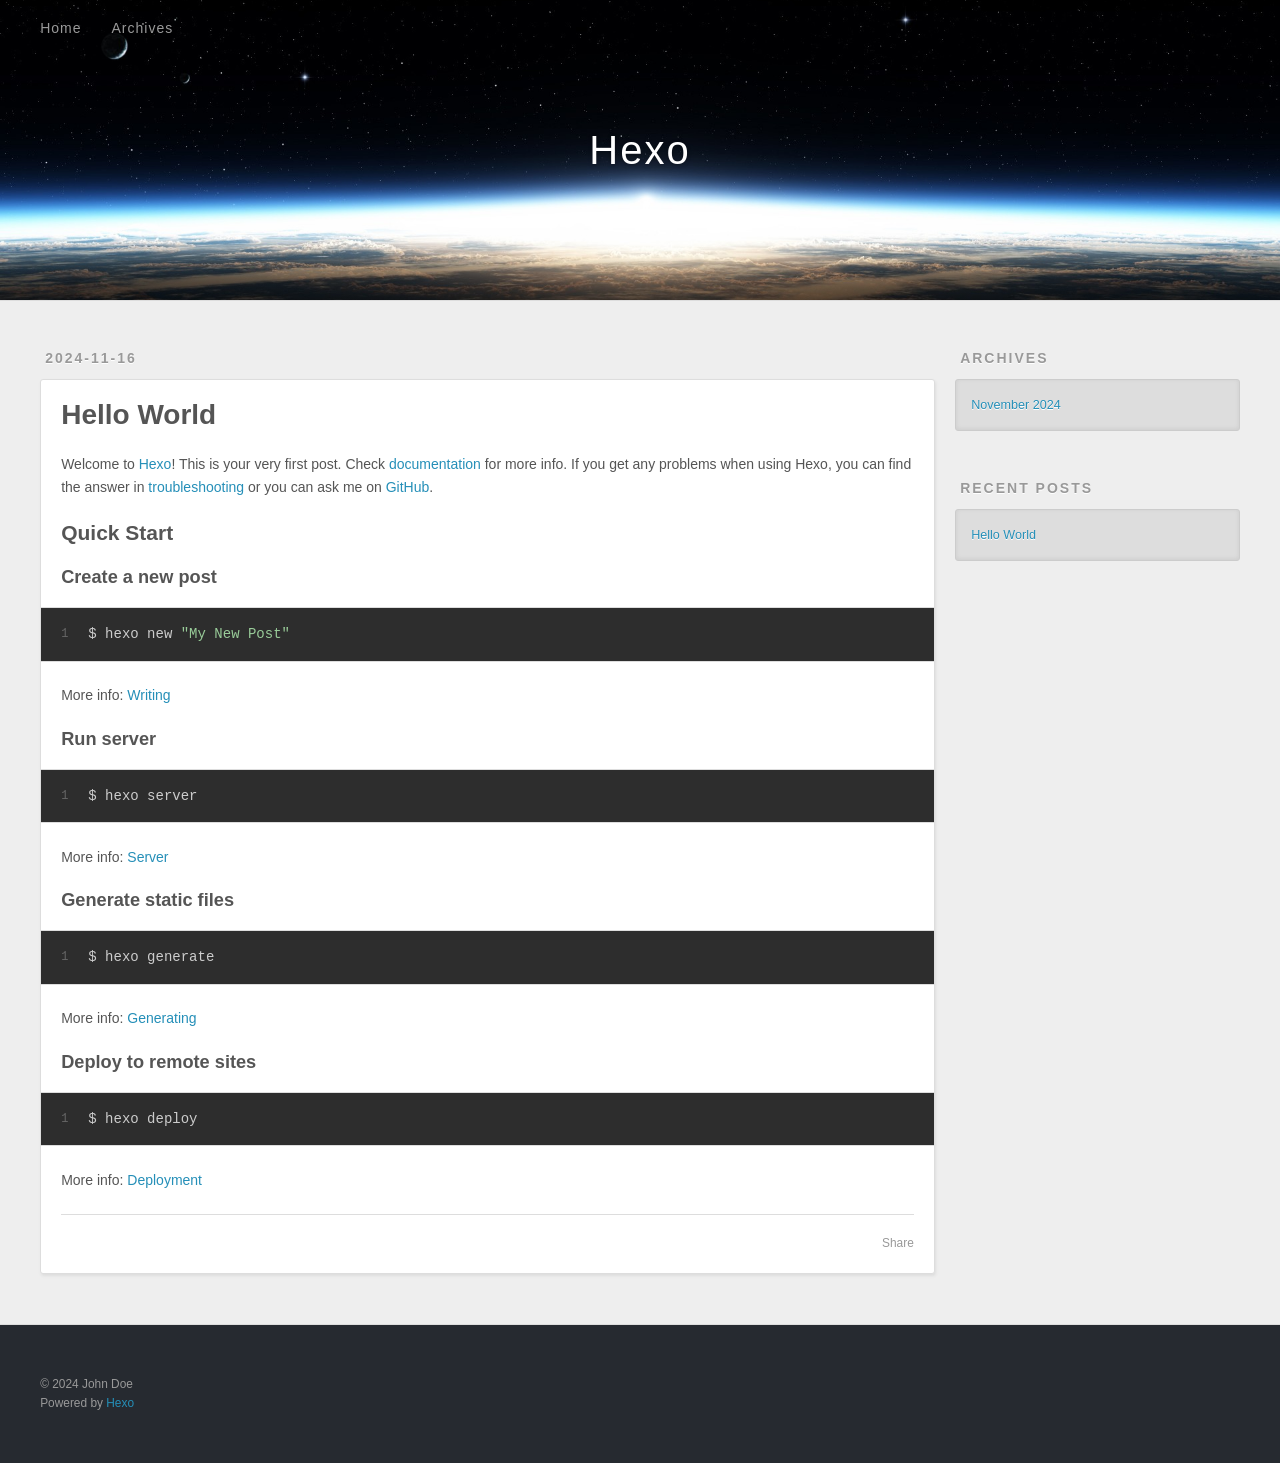
<file: index.html>
<!DOCTYPE html>
<html>
<head>
  <meta charset="utf-8">
  
  
  <title>Hexo</title>
  <meta name="viewport" content="width=device-width, initial-scale=1, shrink-to-fit=no">
  <meta property="og:type" content="website">
<meta property="og:title" content="Hexo">
<meta property="og:url" content="http://example.com/index.html">
<meta property="og:site_name" content="Hexo">
<meta property="og:locale" content="en_US">
<meta property="article:author" content="John Doe">
<meta name="twitter:card" content="summary">
  
    <link rel="alternate" href="/atom.xml" title="Hexo" type="application/atom+xml">
  
  
    <link rel="shortcut icon" href="/favicon.png">
  
  
  
<link rel="stylesheet" href="/css/style.css">

  
    
<link rel="stylesheet" href="/fancybox/jquery.fancybox.min.css">

  
  
<meta name="generator" content="Hexo 7.3.0"></head>

<body>
  <div id="container">
    <div id="wrap">
      <header id="header">
  <div id="banner"></div>
  <div id="header-outer" class="outer">
    <div id="header-title" class="inner">
      <h1 id="logo-wrap">
        <a href="/" id="logo">Hexo</a>
      </h1>
      
    </div>
    <div id="header-inner" class="inner">
      <nav id="main-nav">
        <a id="main-nav-toggle" class="nav-icon"><span class="fa fa-bars"></span></a>
        
          <a class="main-nav-link" href="/">Home</a>
        
          <a class="main-nav-link" href="/archives">Archives</a>
        
      </nav>
      <nav id="sub-nav">
        
        
          <a class="nav-icon" href="/atom.xml" title="RSS Feed"><span class="fa fa-rss"></span></a>
        
        <a class="nav-icon nav-search-btn" title="Search"><span class="fa fa-search"></span></a>
      </nav>
      <div id="search-form-wrap">
        <form action="//google.com/search" method="get" accept-charset="UTF-8" class="search-form"><input type="search" name="q" class="search-form-input" placeholder="Search"><button type="submit" class="search-form-submit">&#xF002;</button><input type="hidden" name="sitesearch" value="http://example.com"></form>
      </div>
    </div>
  </div>
</header>

      <div class="outer">
        <section id="main">
  
    <article id="post-hello-world" class="h-entry article article-type-post" itemprop="blogPost" itemscope itemtype="https://schema.org/BlogPosting">
  <div class="article-meta">
    <a href="/2024/11/16/hello-world/" class="article-date">
  <time class="dt-published" datetime="2024-11-16T13:50:01.706Z" itemprop="datePublished">2024-11-16</time>
</a>
    
  </div>
  <div class="article-inner">
    
    
      <header class="article-header">
        
  
    <h1 itemprop="name">
      <a class="p-name article-title" href="/2024/11/16/hello-world/">Hello World</a>
    </h1>
  

      </header>
    
    <div class="e-content article-entry" itemprop="articleBody">
      
        <p>Welcome to <a target="_blank" rel="noopener" href="https://hexo.io/">Hexo</a>! This is your very first post. Check <a target="_blank" rel="noopener" href="https://hexo.io/docs/">documentation</a> for more info. If you get any problems when using Hexo, you can find the answer in <a target="_blank" rel="noopener" href="https://hexo.io/docs/troubleshooting.html">troubleshooting</a> or you can ask me on <a target="_blank" rel="noopener" href="https://github.com/hexojs/hexo/issues">GitHub</a>.</p>
<h2 id="Quick-Start"><a href="#Quick-Start" class="headerlink" title="Quick Start"></a>Quick Start</h2><h3 id="Create-a-new-post"><a href="#Create-a-new-post" class="headerlink" title="Create a new post"></a>Create a new post</h3><figure class="highlight bash"><table><tr><td class="gutter"><pre><span class="line">1</span><br></pre></td><td class="code"><pre><span class="line">$ hexo new <span class="string">&quot;My New Post&quot;</span></span><br></pre></td></tr></table></figure>

<p>More info: <a target="_blank" rel="noopener" href="https://hexo.io/docs/writing.html">Writing</a></p>
<h3 id="Run-server"><a href="#Run-server" class="headerlink" title="Run server"></a>Run server</h3><figure class="highlight bash"><table><tr><td class="gutter"><pre><span class="line">1</span><br></pre></td><td class="code"><pre><span class="line">$ hexo server</span><br></pre></td></tr></table></figure>

<p>More info: <a target="_blank" rel="noopener" href="https://hexo.io/docs/server.html">Server</a></p>
<h3 id="Generate-static-files"><a href="#Generate-static-files" class="headerlink" title="Generate static files"></a>Generate static files</h3><figure class="highlight bash"><table><tr><td class="gutter"><pre><span class="line">1</span><br></pre></td><td class="code"><pre><span class="line">$ hexo generate</span><br></pre></td></tr></table></figure>

<p>More info: <a target="_blank" rel="noopener" href="https://hexo.io/docs/generating.html">Generating</a></p>
<h3 id="Deploy-to-remote-sites"><a href="#Deploy-to-remote-sites" class="headerlink" title="Deploy to remote sites"></a>Deploy to remote sites</h3><figure class="highlight bash"><table><tr><td class="gutter"><pre><span class="line">1</span><br></pre></td><td class="code"><pre><span class="line">$ hexo deploy</span><br></pre></td></tr></table></figure>

<p>More info: <a target="_blank" rel="noopener" href="https://hexo.io/docs/one-command-deployment.html">Deployment</a></p>

      
    </div>
    <footer class="article-footer">
      <a data-url="http://example.com/2024/11/16/hello-world/" data-id="cm3k87afg000058ut5zre15qo" data-title="Hello World" class="article-share-link"><span class="fa fa-share">Share</span></a>
      
      
      
    </footer>
  </div>
  
</article>



  


</section>
        
          <aside id="sidebar">
  
    

  
    

  
    
  
    
  <div class="widget-wrap">
    <h3 class="widget-title">Archives</h3>
    <div class="widget">
      <ul class="archive-list"><li class="archive-list-item"><a class="archive-list-link" href="/archives/2024/11/">November 2024</a></li></ul>
    </div>
  </div>


  
    
  <div class="widget-wrap">
    <h3 class="widget-title">Recent Posts</h3>
    <div class="widget">
      <ul>
        
          <li>
            <a href="/2024/11/16/hello-world/">Hello World</a>
          </li>
        
      </ul>
    </div>
  </div>

  
</aside>
        
      </div>
      <footer id="footer">
  
  <div class="outer">
    <div id="footer-info" class="inner">
      
      &copy; 2024 John Doe<br>
      Powered by <a href="https://hexo.io/" target="_blank">Hexo</a>
    </div>
  </div>
</footer>

    </div>
    <nav id="mobile-nav">
  
    <a href="/" class="mobile-nav-link">Home</a>
  
    <a href="/archives" class="mobile-nav-link">Archives</a>
  
</nav>
    


<script src="/js/jquery-3.6.4.min.js"></script>



  
<script src="/fancybox/jquery.fancybox.min.js"></script>




<script src="/js/script.js"></script>





  </div>
</body>
</html>
</file>
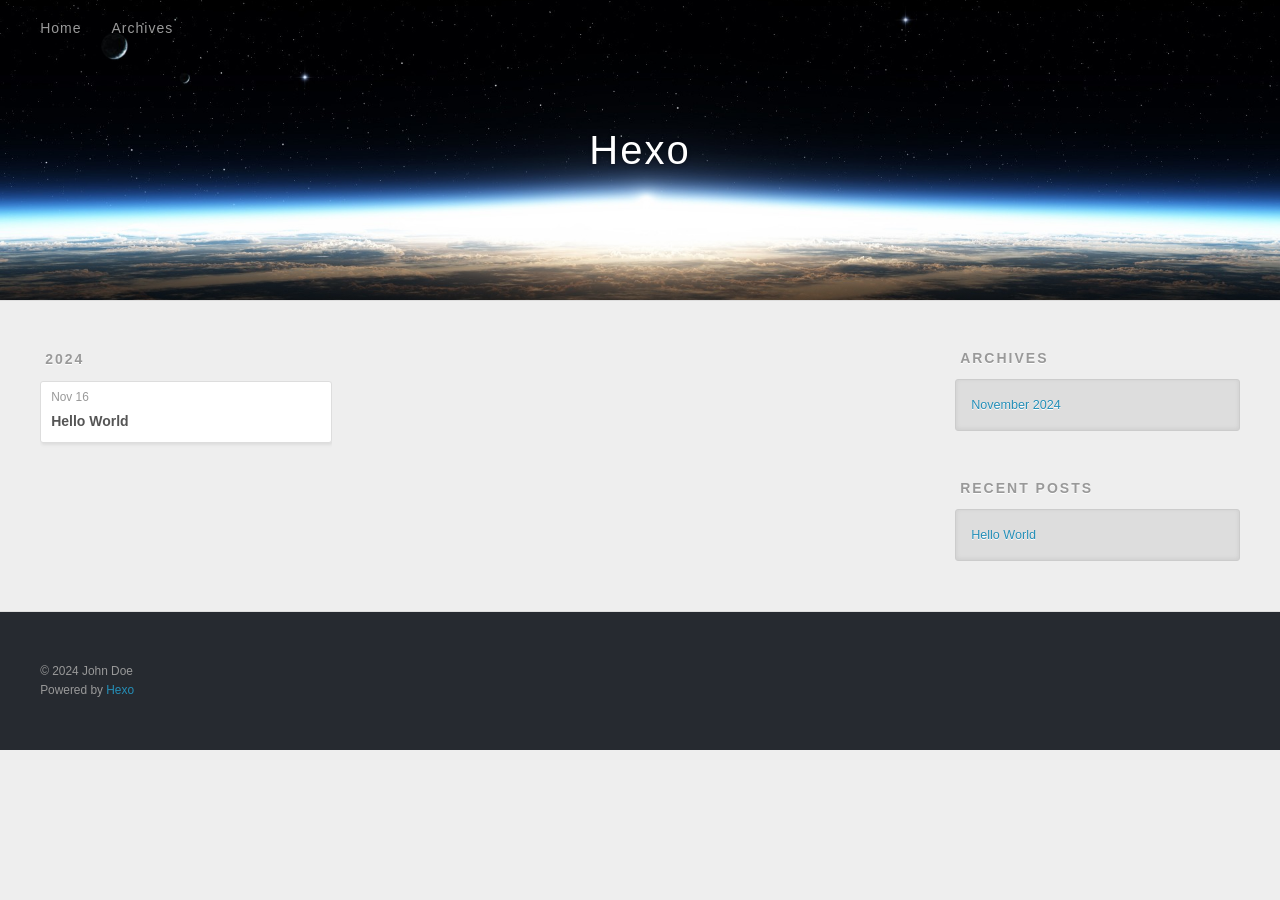
<file: archives/index.html>
<!DOCTYPE html>
<html>
<head>
  <meta charset="utf-8">
  
  
  <title>Archives | Hexo</title>
  <meta name="viewport" content="width=device-width, initial-scale=1, shrink-to-fit=no">
  <meta property="og:type" content="website">
<meta property="og:title" content="Hexo">
<meta property="og:url" content="http://example.com/archives/index.html">
<meta property="og:site_name" content="Hexo">
<meta property="og:locale" content="en_US">
<meta property="article:author" content="John Doe">
<meta name="twitter:card" content="summary">
  
    <link rel="alternate" href="/atom.xml" title="Hexo" type="application/atom+xml">
  
  
    <link rel="shortcut icon" href="/favicon.png">
  
  
  
<link rel="stylesheet" href="/css/style.css">

  
    
<link rel="stylesheet" href="/fancybox/jquery.fancybox.min.css">

  
  
<meta name="generator" content="Hexo 7.3.0"></head>

<body>
  <div id="container">
    <div id="wrap">
      <header id="header">
  <div id="banner"></div>
  <div id="header-outer" class="outer">
    <div id="header-title" class="inner">
      <h1 id="logo-wrap">
        <a href="/" id="logo">Hexo</a>
      </h1>
      
    </div>
    <div id="header-inner" class="inner">
      <nav id="main-nav">
        <a id="main-nav-toggle" class="nav-icon"><span class="fa fa-bars"></span></a>
        
          <a class="main-nav-link" href="/">Home</a>
        
          <a class="main-nav-link" href="/archives">Archives</a>
        
      </nav>
      <nav id="sub-nav">
        
        
          <a class="nav-icon" href="/atom.xml" title="RSS Feed"><span class="fa fa-rss"></span></a>
        
        <a class="nav-icon nav-search-btn" title="Search"><span class="fa fa-search"></span></a>
      </nav>
      <div id="search-form-wrap">
        <form action="//google.com/search" method="get" accept-charset="UTF-8" class="search-form"><input type="search" name="q" class="search-form-input" placeholder="Search"><button type="submit" class="search-form-submit">&#xF002;</button><input type="hidden" name="sitesearch" value="http://example.com"></form>
      </div>
    </div>
  </div>
</header>

      <div class="outer">
        <section id="main">
  
  
    
    
      
      
      <section class="archives-wrap">
        <div class="archive-year-wrap">
          <a href="/archives/2024" class="archive-year">2024</a>
        </div>
        <div class="archives">
    
    <article class="archive-article archive-type-post">
  <div class="archive-article-inner">
    <header class="archive-article-header">
      <a href="/2024/11/16/hello-world/" class="archive-article-date">
  <time class="dt-published" datetime="2024-11-16T13:50:01.706Z" itemprop="datePublished">Nov 16</time>
</a>
      
  
    <h1 itemprop="name">
      <a class="archive-article-title" href="/2024/11/16/hello-world/">Hello World</a>
    </h1>
  

    </header>
  </div>
</article>
  
  
    </div></section>
  


</section>
        
          <aside id="sidebar">
  
    

  
    

  
    
  
    
  <div class="widget-wrap">
    <h3 class="widget-title">Archives</h3>
    <div class="widget">
      <ul class="archive-list"><li class="archive-list-item"><a class="archive-list-link" href="/archives/2024/11/">November 2024</a></li></ul>
    </div>
  </div>


  
    
  <div class="widget-wrap">
    <h3 class="widget-title">Recent Posts</h3>
    <div class="widget">
      <ul>
        
          <li>
            <a href="/2024/11/16/hello-world/">Hello World</a>
          </li>
        
      </ul>
    </div>
  </div>

  
</aside>
        
      </div>
      <footer id="footer">
  
  <div class="outer">
    <div id="footer-info" class="inner">
      
      &copy; 2024 John Doe<br>
      Powered by <a href="https://hexo.io/" target="_blank">Hexo</a>
    </div>
  </div>
</footer>

    </div>
    <nav id="mobile-nav">
  
    <a href="/" class="mobile-nav-link">Home</a>
  
    <a href="/archives" class="mobile-nav-link">Archives</a>
  
</nav>
    


<script src="/js/jquery-3.6.4.min.js"></script>



  
<script src="/fancybox/jquery.fancybox.min.js"></script>




<script src="/js/script.js"></script>





  </div>
</body>
</html>
</file>
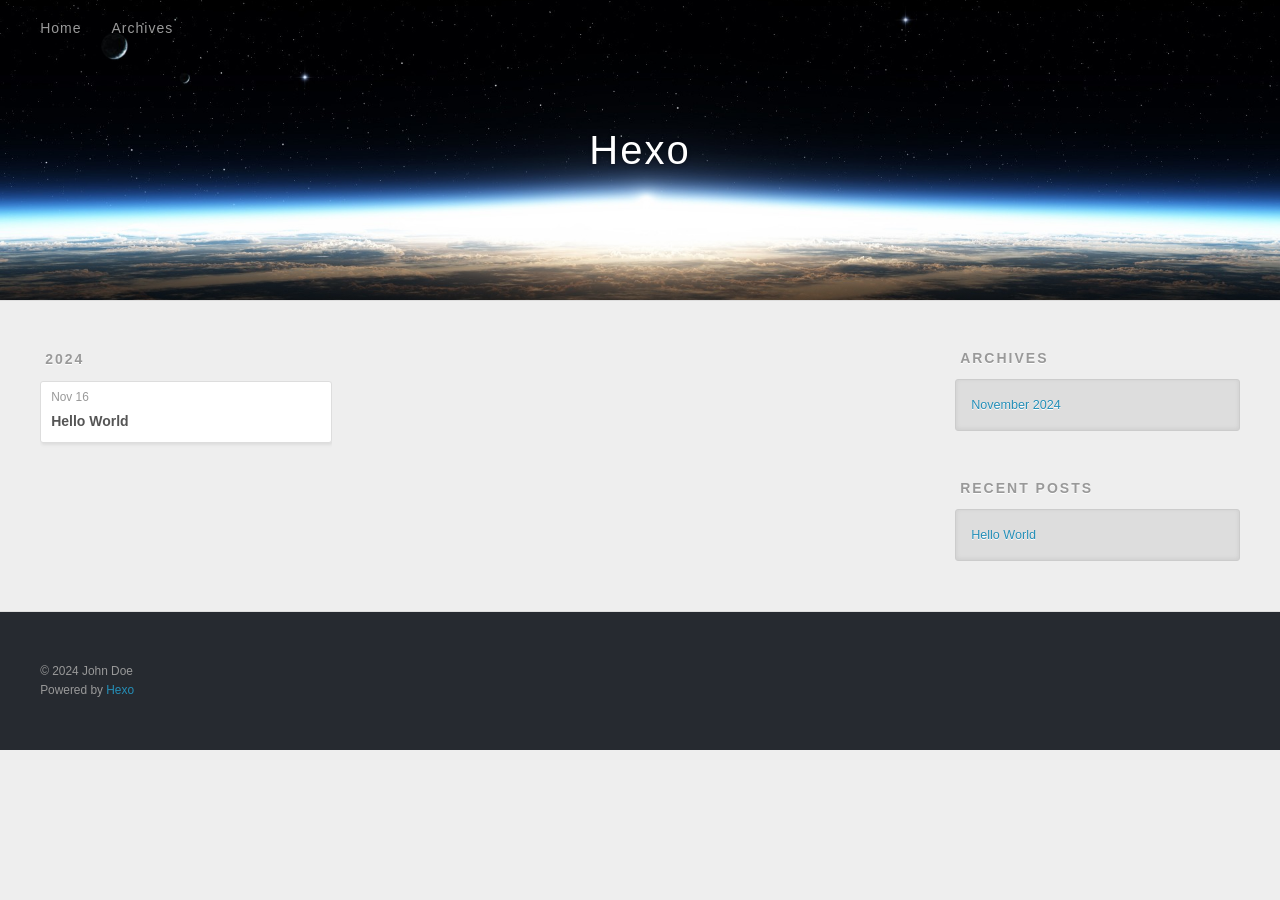
<file: archives/2024/index.html>
<!DOCTYPE html>
<html>
<head>
  <meta charset="utf-8">
  
  
  <title>Archives: 2024 | Hexo</title>
  <meta name="viewport" content="width=device-width, initial-scale=1, shrink-to-fit=no">
  <meta property="og:type" content="website">
<meta property="og:title" content="Hexo">
<meta property="og:url" content="http://example.com/archives/2024/index.html">
<meta property="og:site_name" content="Hexo">
<meta property="og:locale" content="en_US">
<meta property="article:author" content="John Doe">
<meta name="twitter:card" content="summary">
  
    <link rel="alternate" href="/atom.xml" title="Hexo" type="application/atom+xml">
  
  
    <link rel="shortcut icon" href="/favicon.png">
  
  
  
<link rel="stylesheet" href="/css/style.css">

  
    
<link rel="stylesheet" href="/fancybox/jquery.fancybox.min.css">

  
  
<meta name="generator" content="Hexo 7.3.0"></head>

<body>
  <div id="container">
    <div id="wrap">
      <header id="header">
  <div id="banner"></div>
  <div id="header-outer" class="outer">
    <div id="header-title" class="inner">
      <h1 id="logo-wrap">
        <a href="/" id="logo">Hexo</a>
      </h1>
      
    </div>
    <div id="header-inner" class="inner">
      <nav id="main-nav">
        <a id="main-nav-toggle" class="nav-icon"><span class="fa fa-bars"></span></a>
        
          <a class="main-nav-link" href="/">Home</a>
        
          <a class="main-nav-link" href="/archives">Archives</a>
        
      </nav>
      <nav id="sub-nav">
        
        
          <a class="nav-icon" href="/atom.xml" title="RSS Feed"><span class="fa fa-rss"></span></a>
        
        <a class="nav-icon nav-search-btn" title="Search"><span class="fa fa-search"></span></a>
      </nav>
      <div id="search-form-wrap">
        <form action="//google.com/search" method="get" accept-charset="UTF-8" class="search-form"><input type="search" name="q" class="search-form-input" placeholder="Search"><button type="submit" class="search-form-submit">&#xF002;</button><input type="hidden" name="sitesearch" value="http://example.com"></form>
      </div>
    </div>
  </div>
</header>

      <div class="outer">
        <section id="main">
  
  
    
    
      
      
      <section class="archives-wrap">
        <div class="archive-year-wrap">
          <a href="/archives/2024" class="archive-year">2024</a>
        </div>
        <div class="archives">
    
    <article class="archive-article archive-type-post">
  <div class="archive-article-inner">
    <header class="archive-article-header">
      <a href="/2024/11/16/hello-world/" class="archive-article-date">
  <time class="dt-published" datetime="2024-11-16T13:50:01.706Z" itemprop="datePublished">Nov 16</time>
</a>
      
  
    <h1 itemprop="name">
      <a class="archive-article-title" href="/2024/11/16/hello-world/">Hello World</a>
    </h1>
  

    </header>
  </div>
</article>
  
  
    </div></section>
  


</section>
        
          <aside id="sidebar">
  
    

  
    

  
    
  
    
  <div class="widget-wrap">
    <h3 class="widget-title">Archives</h3>
    <div class="widget">
      <ul class="archive-list"><li class="archive-list-item"><a class="archive-list-link" href="/archives/2024/11/">November 2024</a></li></ul>
    </div>
  </div>


  
    
  <div class="widget-wrap">
    <h3 class="widget-title">Recent Posts</h3>
    <div class="widget">
      <ul>
        
          <li>
            <a href="/2024/11/16/hello-world/">Hello World</a>
          </li>
        
      </ul>
    </div>
  </div>

  
</aside>
        
      </div>
      <footer id="footer">
  
  <div class="outer">
    <div id="footer-info" class="inner">
      
      &copy; 2024 John Doe<br>
      Powered by <a href="https://hexo.io/" target="_blank">Hexo</a>
    </div>
  </div>
</footer>

    </div>
    <nav id="mobile-nav">
  
    <a href="/" class="mobile-nav-link">Home</a>
  
    <a href="/archives" class="mobile-nav-link">Archives</a>
  
</nav>
    


<script src="/js/jquery-3.6.4.min.js"></script>



  
<script src="/fancybox/jquery.fancybox.min.js"></script>




<script src="/js/script.js"></script>





  </div>
</body>
</html>
</file>
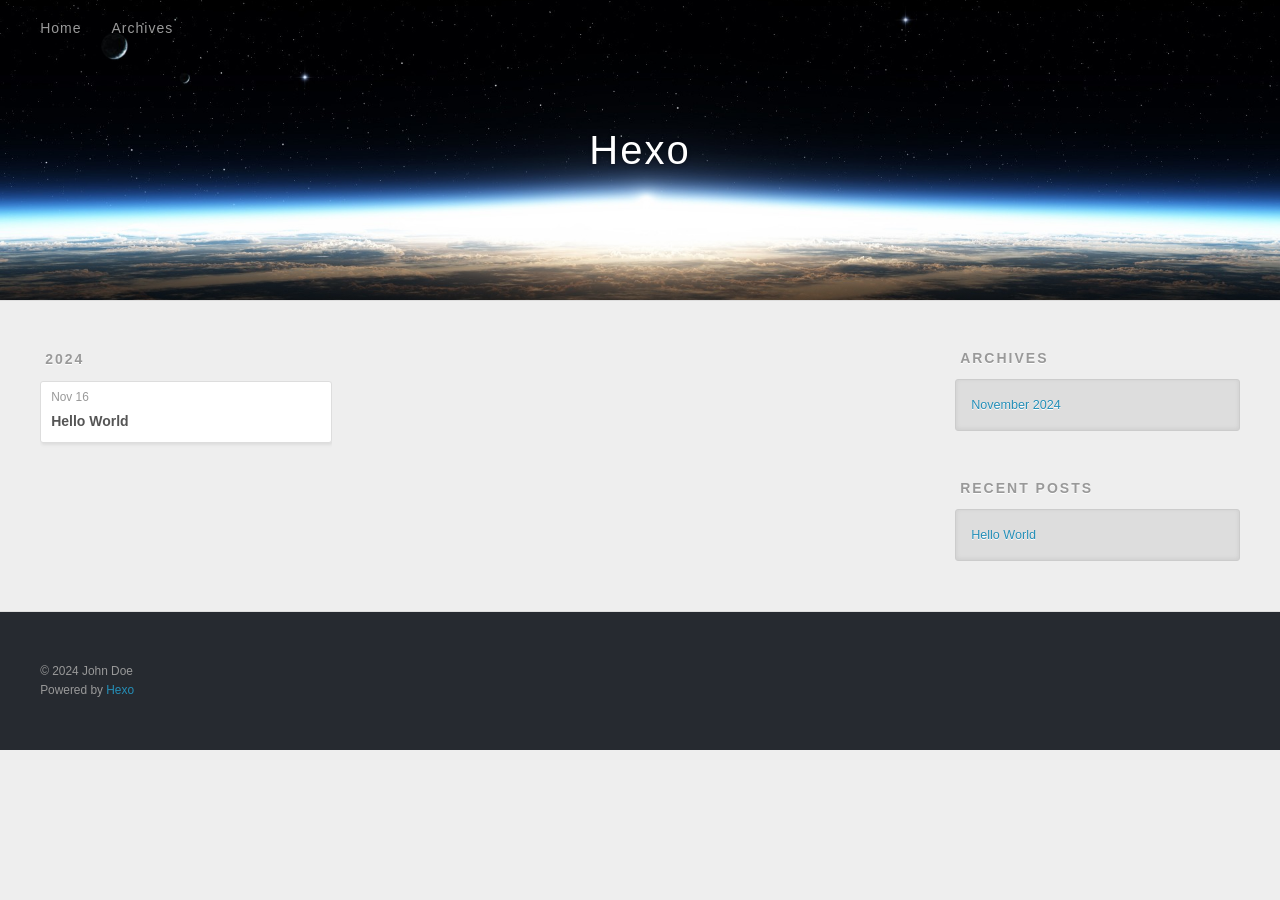
<file: archives/2024/11/index.html>
<!DOCTYPE html>
<html>
<head>
  <meta charset="utf-8">
  
  
  <title>Archives: 2024/11 | Hexo</title>
  <meta name="viewport" content="width=device-width, initial-scale=1, shrink-to-fit=no">
  <meta property="og:type" content="website">
<meta property="og:title" content="Hexo">
<meta property="og:url" content="http://example.com/archives/2024/11/index.html">
<meta property="og:site_name" content="Hexo">
<meta property="og:locale" content="en_US">
<meta property="article:author" content="John Doe">
<meta name="twitter:card" content="summary">
  
    <link rel="alternate" href="/atom.xml" title="Hexo" type="application/atom+xml">
  
  
    <link rel="shortcut icon" href="/favicon.png">
  
  
  
<link rel="stylesheet" href="/css/style.css">

  
    
<link rel="stylesheet" href="/fancybox/jquery.fancybox.min.css">

  
  
<meta name="generator" content="Hexo 7.3.0"></head>

<body>
  <div id="container">
    <div id="wrap">
      <header id="header">
  <div id="banner"></div>
  <div id="header-outer" class="outer">
    <div id="header-title" class="inner">
      <h1 id="logo-wrap">
        <a href="/" id="logo">Hexo</a>
      </h1>
      
    </div>
    <div id="header-inner" class="inner">
      <nav id="main-nav">
        <a id="main-nav-toggle" class="nav-icon"><span class="fa fa-bars"></span></a>
        
          <a class="main-nav-link" href="/">Home</a>
        
          <a class="main-nav-link" href="/archives">Archives</a>
        
      </nav>
      <nav id="sub-nav">
        
        
          <a class="nav-icon" href="/atom.xml" title="RSS Feed"><span class="fa fa-rss"></span></a>
        
        <a class="nav-icon nav-search-btn" title="Search"><span class="fa fa-search"></span></a>
      </nav>
      <div id="search-form-wrap">
        <form action="//google.com/search" method="get" accept-charset="UTF-8" class="search-form"><input type="search" name="q" class="search-form-input" placeholder="Search"><button type="submit" class="search-form-submit">&#xF002;</button><input type="hidden" name="sitesearch" value="http://example.com"></form>
      </div>
    </div>
  </div>
</header>

      <div class="outer">
        <section id="main">
  
  
    
    
      
      
      <section class="archives-wrap">
        <div class="archive-year-wrap">
          <a href="/archives/2024" class="archive-year">2024</a>
        </div>
        <div class="archives">
    
    <article class="archive-article archive-type-post">
  <div class="archive-article-inner">
    <header class="archive-article-header">
      <a href="/2024/11/16/hello-world/" class="archive-article-date">
  <time class="dt-published" datetime="2024-11-16T13:50:01.706Z" itemprop="datePublished">Nov 16</time>
</a>
      
  
    <h1 itemprop="name">
      <a class="archive-article-title" href="/2024/11/16/hello-world/">Hello World</a>
    </h1>
  

    </header>
  </div>
</article>
  
  
    </div></section>
  


</section>
        
          <aside id="sidebar">
  
    

  
    

  
    
  
    
  <div class="widget-wrap">
    <h3 class="widget-title">Archives</h3>
    <div class="widget">
      <ul class="archive-list"><li class="archive-list-item"><a class="archive-list-link" href="/archives/2024/11/">November 2024</a></li></ul>
    </div>
  </div>


  
    
  <div class="widget-wrap">
    <h3 class="widget-title">Recent Posts</h3>
    <div class="widget">
      <ul>
        
          <li>
            <a href="/2024/11/16/hello-world/">Hello World</a>
          </li>
        
      </ul>
    </div>
  </div>

  
</aside>
        
      </div>
      <footer id="footer">
  
  <div class="outer">
    <div id="footer-info" class="inner">
      
      &copy; 2024 John Doe<br>
      Powered by <a href="https://hexo.io/" target="_blank">Hexo</a>
    </div>
  </div>
</footer>

    </div>
    <nav id="mobile-nav">
  
    <a href="/" class="mobile-nav-link">Home</a>
  
    <a href="/archives" class="mobile-nav-link">Archives</a>
  
</nav>
    


<script src="/js/jquery-3.6.4.min.js"></script>



  
<script src="/fancybox/jquery.fancybox.min.js"></script>




<script src="/js/script.js"></script>





  </div>
</body>
</html>
</file>
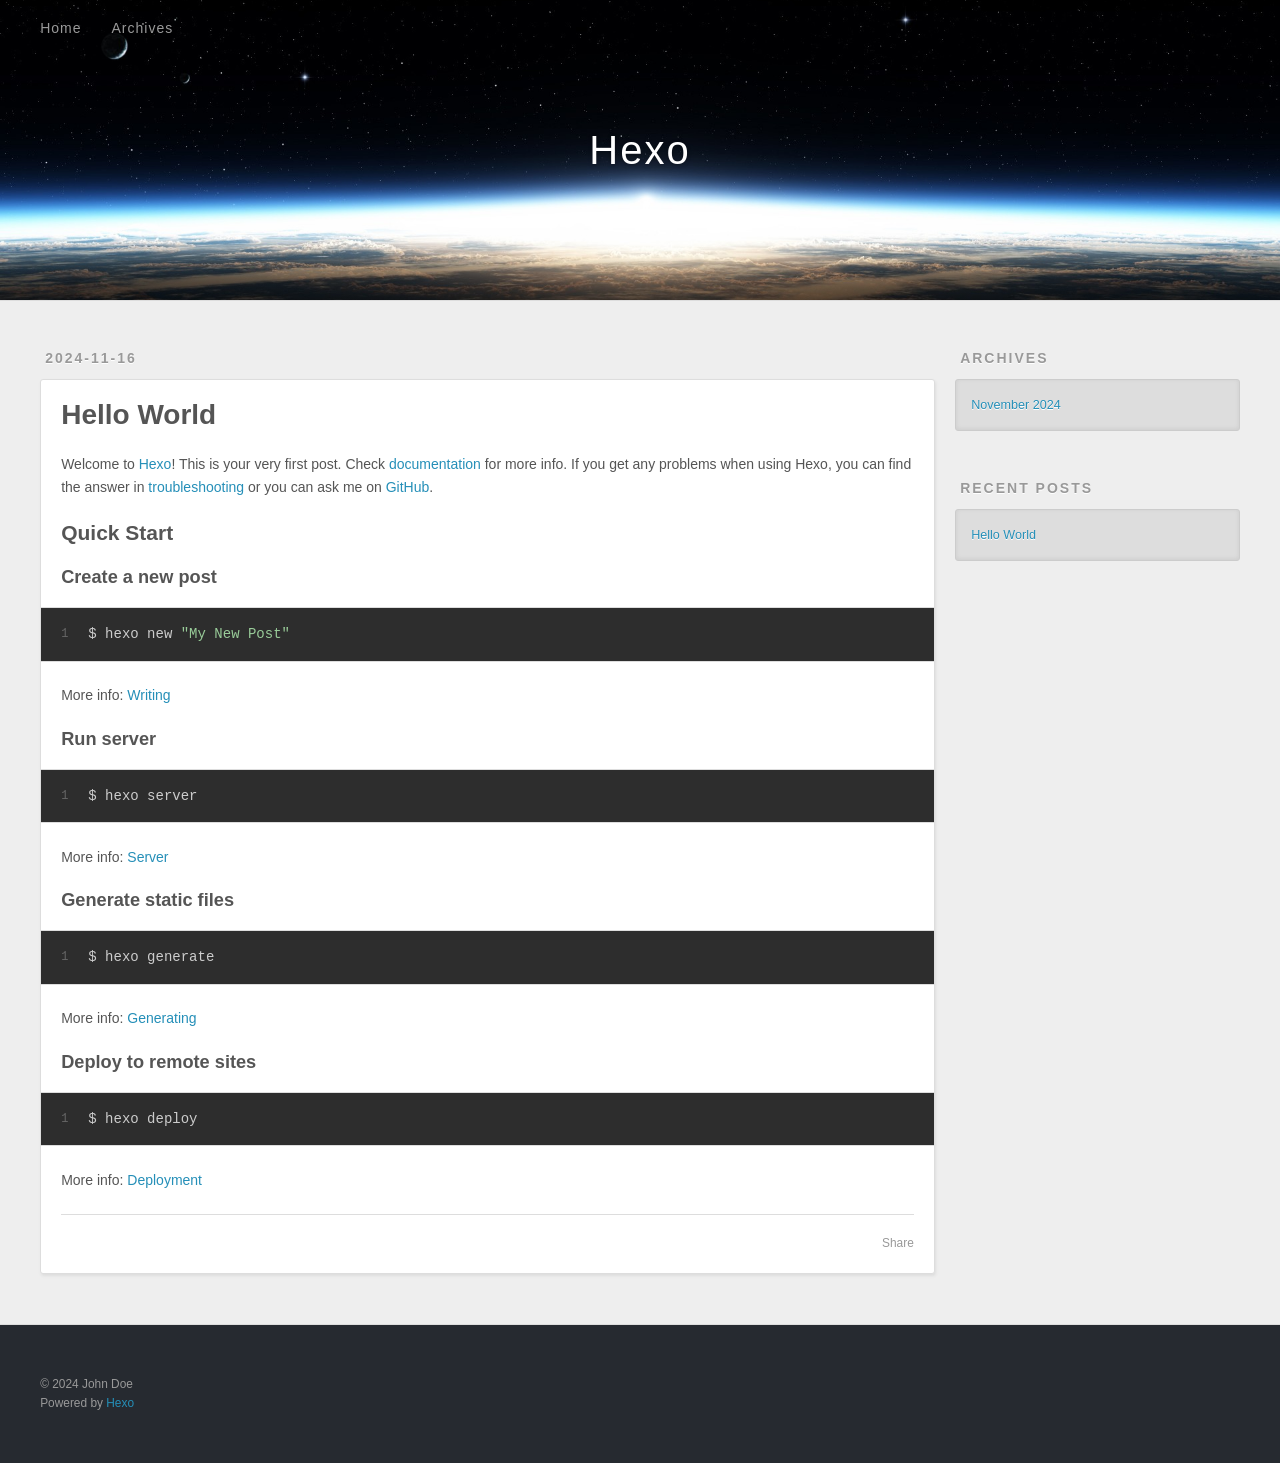
<file: 2024/11/16/hello-world/index.html>
<!DOCTYPE html>
<html>
<head>
  <meta charset="utf-8">
  
  
  <title>Hello World | Hexo</title>
  <meta name="viewport" content="width=device-width, initial-scale=1, shrink-to-fit=no">
  <meta name="description" content="Welcome to Hexo! This is your very first post. Check documentation for more info. If you get any problems when using Hexo, you can find the answer in troubleshooting or you can ask me on GitHub. Quick">
<meta property="og:type" content="article">
<meta property="og:title" content="Hello World">
<meta property="og:url" content="http://example.com/2024/11/16/hello-world/index.html">
<meta property="og:site_name" content="Hexo">
<meta property="og:description" content="Welcome to Hexo! This is your very first post. Check documentation for more info. If you get any problems when using Hexo, you can find the answer in troubleshooting or you can ask me on GitHub. Quick">
<meta property="og:locale" content="en_US">
<meta property="article:published_time" content="2024-11-16T13:50:01.706Z">
<meta property="article:modified_time" content="2024-11-16T13:50:01.706Z">
<meta property="article:author" content="John Doe">
<meta name="twitter:card" content="summary">
  
    <link rel="alternate" href="/atom.xml" title="Hexo" type="application/atom+xml">
  
  
    <link rel="shortcut icon" href="/favicon.png">
  
  
  
<link rel="stylesheet" href="/css/style.css">

  
    
<link rel="stylesheet" href="/fancybox/jquery.fancybox.min.css">

  
  
<meta name="generator" content="Hexo 7.3.0"></head>

<body>
  <div id="container">
    <div id="wrap">
      <header id="header">
  <div id="banner"></div>
  <div id="header-outer" class="outer">
    <div id="header-title" class="inner">
      <h1 id="logo-wrap">
        <a href="/" id="logo">Hexo</a>
      </h1>
      
    </div>
    <div id="header-inner" class="inner">
      <nav id="main-nav">
        <a id="main-nav-toggle" class="nav-icon"><span class="fa fa-bars"></span></a>
        
          <a class="main-nav-link" href="/">Home</a>
        
          <a class="main-nav-link" href="/archives">Archives</a>
        
      </nav>
      <nav id="sub-nav">
        
        
          <a class="nav-icon" href="/atom.xml" title="RSS Feed"><span class="fa fa-rss"></span></a>
        
        <a class="nav-icon nav-search-btn" title="Search"><span class="fa fa-search"></span></a>
      </nav>
      <div id="search-form-wrap">
        <form action="//google.com/search" method="get" accept-charset="UTF-8" class="search-form"><input type="search" name="q" class="search-form-input" placeholder="Search"><button type="submit" class="search-form-submit">&#xF002;</button><input type="hidden" name="sitesearch" value="http://example.com"></form>
      </div>
    </div>
  </div>
</header>

      <div class="outer">
        <section id="main"><article id="post-hello-world" class="h-entry article article-type-post" itemprop="blogPost" itemscope itemtype="https://schema.org/BlogPosting">
  <div class="article-meta">
    <a href="/2024/11/16/hello-world/" class="article-date">
  <time class="dt-published" datetime="2024-11-16T13:50:01.706Z" itemprop="datePublished">2024-11-16</time>
</a>
    
  </div>
  <div class="article-inner">
    
    
      <header class="article-header">
        
  
    <h1 class="p-name article-title" itemprop="headline name">
      Hello World
    </h1>
  

      </header>
    
    <div class="e-content article-entry" itemprop="articleBody">
      
        <p>Welcome to <a target="_blank" rel="noopener" href="https://hexo.io/">Hexo</a>! This is your very first post. Check <a target="_blank" rel="noopener" href="https://hexo.io/docs/">documentation</a> for more info. If you get any problems when using Hexo, you can find the answer in <a target="_blank" rel="noopener" href="https://hexo.io/docs/troubleshooting.html">troubleshooting</a> or you can ask me on <a target="_blank" rel="noopener" href="https://github.com/hexojs/hexo/issues">GitHub</a>.</p>
<h2 id="Quick-Start"><a href="#Quick-Start" class="headerlink" title="Quick Start"></a>Quick Start</h2><h3 id="Create-a-new-post"><a href="#Create-a-new-post" class="headerlink" title="Create a new post"></a>Create a new post</h3><figure class="highlight bash"><table><tr><td class="gutter"><pre><span class="line">1</span><br></pre></td><td class="code"><pre><span class="line">$ hexo new <span class="string">&quot;My New Post&quot;</span></span><br></pre></td></tr></table></figure>

<p>More info: <a target="_blank" rel="noopener" href="https://hexo.io/docs/writing.html">Writing</a></p>
<h3 id="Run-server"><a href="#Run-server" class="headerlink" title="Run server"></a>Run server</h3><figure class="highlight bash"><table><tr><td class="gutter"><pre><span class="line">1</span><br></pre></td><td class="code"><pre><span class="line">$ hexo server</span><br></pre></td></tr></table></figure>

<p>More info: <a target="_blank" rel="noopener" href="https://hexo.io/docs/server.html">Server</a></p>
<h3 id="Generate-static-files"><a href="#Generate-static-files" class="headerlink" title="Generate static files"></a>Generate static files</h3><figure class="highlight bash"><table><tr><td class="gutter"><pre><span class="line">1</span><br></pre></td><td class="code"><pre><span class="line">$ hexo generate</span><br></pre></td></tr></table></figure>

<p>More info: <a target="_blank" rel="noopener" href="https://hexo.io/docs/generating.html">Generating</a></p>
<h3 id="Deploy-to-remote-sites"><a href="#Deploy-to-remote-sites" class="headerlink" title="Deploy to remote sites"></a>Deploy to remote sites</h3><figure class="highlight bash"><table><tr><td class="gutter"><pre><span class="line">1</span><br></pre></td><td class="code"><pre><span class="line">$ hexo deploy</span><br></pre></td></tr></table></figure>

<p>More info: <a target="_blank" rel="noopener" href="https://hexo.io/docs/one-command-deployment.html">Deployment</a></p>

      
    </div>
    <footer class="article-footer">
      <a data-url="http://example.com/2024/11/16/hello-world/" data-id="cm3k87afg000058ut5zre15qo" data-title="Hello World" class="article-share-link"><span class="fa fa-share">Share</span></a>
      
      
      
    </footer>
  </div>
  
    
  
</article>


</section>
        
          <aside id="sidebar">
  
    

  
    

  
    
  
    
  <div class="widget-wrap">
    <h3 class="widget-title">Archives</h3>
    <div class="widget">
      <ul class="archive-list"><li class="archive-list-item"><a class="archive-list-link" href="/archives/2024/11/">November 2024</a></li></ul>
    </div>
  </div>


  
    
  <div class="widget-wrap">
    <h3 class="widget-title">Recent Posts</h3>
    <div class="widget">
      <ul>
        
          <li>
            <a href="/2024/11/16/hello-world/">Hello World</a>
          </li>
        
      </ul>
    </div>
  </div>

  
</aside>
        
      </div>
      <footer id="footer">
  
  <div class="outer">
    <div id="footer-info" class="inner">
      
      &copy; 2024 John Doe<br>
      Powered by <a href="https://hexo.io/" target="_blank">Hexo</a>
    </div>
  </div>
</footer>

    </div>
    <nav id="mobile-nav">
  
    <a href="/" class="mobile-nav-link">Home</a>
  
    <a href="/archives" class="mobile-nav-link">Archives</a>
  
</nav>
    


<script src="/js/jquery-3.6.4.min.js"></script>



  
<script src="/fancybox/jquery.fancybox.min.js"></script>




<script src="/js/script.js"></script>





  </div>
</body>
</html>
</file>
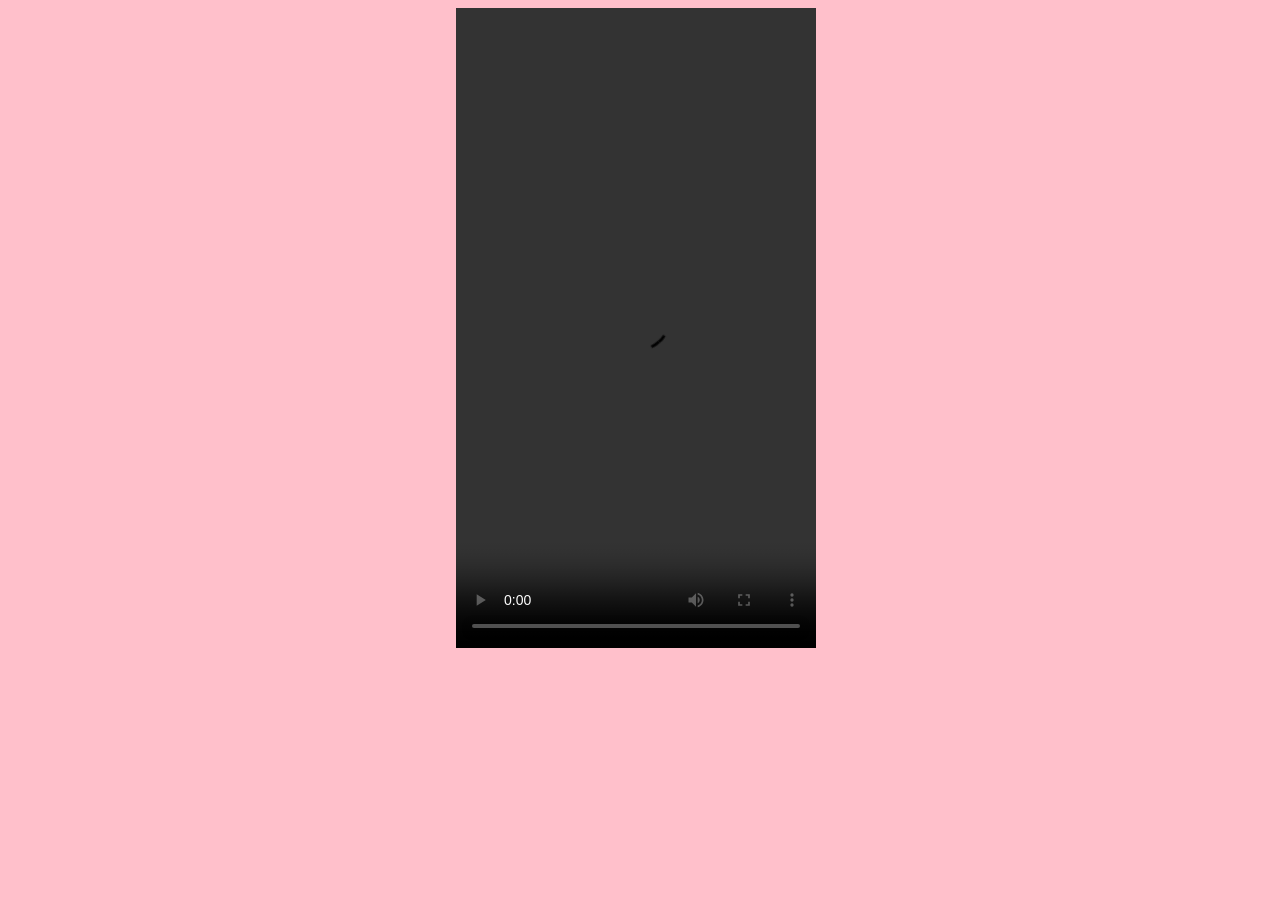
<file: song.html>
<!DOCTYPE html>
<html>
    <head>
        <meta charset="UTF-8">
        <title>生日歌</title>
        <link rel="icon" type="image/x-icon" href="cake-icon.jpg">
    </head>
    <body style="background-color:pink">
        <video src="sing.mp4" width="360" height="640" controls style="position:relative; left:35vw;"></video>
    </body>
</html>
</file>
<file: css/style.css>
body {
  width: 100%;
}
body:before,
body:after {
  content: "";
  display: table;
}
body:after {
  clear: both;
}
html,
body,
div,
span,
applet,
object,
iframe,
h1,
h2,
h3,
h4,
h5,
h6,
p,
blockquote,
pre,
a,
abbr,
acronym,
address,
big,
cite,
code,
del,
dfn,
em,
img,
ins,
kbd,
q,
s,
samp,
small,
strike,
strong,
sub,
sup,
tt,
var,
dl,
dt,
dd,
ol,
ul,
li,
fieldset,
form,
label,
legend,
table,
caption,
tbody,
tfoot,
thead,
tr,
th,
td {
  margin: 0;
  padding: 0;
  border: 0;
  outline: 0;
  font-weight: inherit;
  font-style: inherit;
  font-family: inherit;
  font-size: 100%;
  vertical-align: baseline;
}
body {
  line-height: 1;
  color: #000;
  background: #fff;
}
ol,
ul {
  list-style: none;
}
table {
  border-collapse: separate;
  border-spacing: 0;
  vertical-align: middle;
}
caption,
th,
td {
  text-align: left;
  font-weight: normal;
  vertical-align: middle;
}
a img {
  border: none;
}
input,
button {
  margin: 0;
  padding: 0;
}
input::-moz-focus-inner,
button::-moz-focus-inner {
  border: 0;
  padding: 0;
}
html,
body,
#container {
  height: 100%;
}
body {
  background: #eee;
  font: 14px -apple-system, BlinkMacSystemFont, "Segoe UI", "Roboto", "Oxygen", "Ubuntu", "Cantarell", "Fira Sans", "Droid Sans", "Helvetica Neue", sans-serif;
  -webkit-text-size-adjust: 100%;
}
.outer {
  max-width: 1220px;
  margin: 0 auto;
  padding: 0 20px;
}
.outer:before,
.outer:after {
  content: "";
  display: table;
}
.outer:after {
  clear: both;
}
.inner {
  display: inline;
  float: left;
  width: 98.33333333333333%;
  margin: 0 0.833333333333333%;
}
.left,
.alignleft {
  float: left;
}
.right,
.alignright {
  float: right;
}
.clear {
  clear: both;
}
#container {
  position: relative;
}
.mobile-nav-on {
  overflow: hidden;
}
#wrap {
  height: 100%;
  width: 100%;
  position: absolute;
  top: 0;
  left: 0;
  -webkit-transition: 0.2s ease-out;
  -moz-transition: 0.2s ease-out;
  -ms-transition: 0.2s ease-out;
  transition: 0.2s ease-out;
  z-index: 1;
  background: #eee;
}
.mobile-nav-on #wrap {
  left: 280px;
}
@media screen and (min-width: 768px) {
  #main {
    display: inline;
    float: left;
    width: 73.33333333333333%;
    margin: 0 0.833333333333333%;
  }
}
.article-date,
.article-category-link,
.archive-year,
.widget-title {
  text-decoration: none;
  text-transform: uppercase;
  letter-spacing: 2px;
  color: #999;
  margin-bottom: 1em;
  margin-left: 5px;
  line-height: 1em;
  text-shadow: 0 1px #fff;
  font-weight: bold;
}
.article-inner,
.archive-article-inner {
  background: #fff;
  -webkit-box-shadow: 1px 2px 3px #ddd;
  box-shadow: 1px 2px 3px #ddd;
  border: 1px solid #ddd;
  border-radius: 3px;
}
.article-entry h1,
.widget h1 {
  font-size: 2em;
}
.article-entry h2,
.widget h2 {
  font-size: 1.5em;
}
.article-entry h3,
.widget h3 {
  font-size: 1.3em;
}
.article-entry h4,
.widget h4 {
  font-size: 1.2em;
}
.article-entry h5,
.widget h5 {
  font-size: 1em;
}
.article-entry h6,
.widget h6 {
  font-size: 1em;
  color: #999;
}
.article-entry hr,
.widget hr {
  border: 1px dashed #ddd;
}
.article-entry strong,
.widget strong {
  font-weight: bold;
}
.article-entry em,
.widget em,
.article-entry cite,
.widget cite {
  font-style: italic;
}
.article-entry sup,
.widget sup,
.article-entry sub,
.widget sub {
  font-size: 0.75em;
  line-height: 0;
  position: relative;
  vertical-align: baseline;
}
.article-entry sup,
.widget sup {
  top: -0.5em;
}
.article-entry sub,
.widget sub {
  bottom: -0.2em;
}
.article-entry small,
.widget small {
  font-size: 0.85em;
}
.article-entry acronym,
.widget acronym,
.article-entry abbr,
.widget abbr {
  border-bottom: 1px dotted;
}
.article-entry ul,
.widget ul,
.article-entry ol,
.widget ol,
.article-entry dl,
.widget dl {
  margin: 0 20px;
  line-height: 1.6em;
}
.article-entry ul ul,
.widget ul ul,
.article-entry ol ul,
.widget ol ul,
.article-entry ul ol,
.widget ul ol,
.article-entry ol ol,
.widget ol ol {
  margin-top: 0;
  margin-bottom: 0;
}
.article-entry ul,
.widget ul {
  list-style: disc;
}
.article-entry ol,
.widget ol {
  list-style: decimal;
}
.article-entry dt,
.widget dt {
  font-weight: bold;
}
#header {
  height: 300px;
  position: relative;
  border-bottom: 1px solid #ddd;
}
#header:before,
#header:after {
  content: "";
  position: absolute;
  left: 0;
  right: 0;
  height: 40px;
}
#header:before {
  top: 0;
  background: -webkit-linear-gradient(rgba(0,0,0,0.2), transparent);
  background: -moz-linear-gradient(rgba(0,0,0,0.2), transparent);
  background: -ms-linear-gradient(rgba(0,0,0,0.2), transparent);
  background: linear-gradient(rgba(0,0,0,0.2), transparent);
}
#header:after {
  bottom: 0;
  background: -webkit-linear-gradient(transparent, rgba(0,0,0,0.2));
  background: -moz-linear-gradient(transparent, rgba(0,0,0,0.2));
  background: -ms-linear-gradient(transparent, rgba(0,0,0,0.2));
  background: linear-gradient(transparent, rgba(0,0,0,0.2));
}
#header-outer {
  height: 100%;
  position: relative;
}
#header-inner {
  position: relative;
  overflow: hidden;
}
#banner {
  position: absolute;
  top: 0;
  left: 0;
  width: 100%;
  height: 100%;
  background: url("images/banner.jpg") center #000;
  background-size: cover;
  z-index: -1;
}
#header-title {
  text-align: center;
  height: 40px;
  position: absolute;
  top: 50%;
  left: 0;
  margin-top: -20px;
}
#logo,
#subtitle {
  text-decoration: none;
  color: #fff;
  font-weight: 300;
  text-shadow: 0 1px 4px rgba(0,0,0,0.3);
}
#logo {
  font-size: 40px;
  line-height: 40px;
  letter-spacing: 2px;
}
#subtitle {
  font-size: 16px;
  line-height: 16px;
  letter-spacing: 1px;
}
#subtitle-wrap {
  margin-top: 16px;
}
#main-nav {
  float: left;
  margin-left: -15px;
}
.nav-icon,
.main-nav-link {
  float: left;
  color: #fff;
  opacity: 0.6;
  text-decoration: none;
  text-shadow: 0 1px rgba(0,0,0,0.2);
  -webkit-transition: opacity 0.2s;
  -moz-transition: opacity 0.2s;
  -ms-transition: opacity 0.2s;
  transition: opacity 0.2s;
  display: block;
  padding: 20px 15px;
}
.nav-icon:hover,
.main-nav-link:hover {
  opacity: 1;
}
.nav-icon {
  text-align: center;
  font-size: 14px;
  width: 14px;
  height: 14px;
  padding: 20px 15px;
  position: relative;
  cursor: pointer;
}
.main-nav-link {
  font-weight: 300;
  letter-spacing: 1px;
}
@media screen and (max-width: 479px) {
  .main-nav-link {
    display: none;
  }
}
#main-nav-toggle {
  display: none;
}
@media screen and (max-width: 479px) {
  #main-nav-toggle {
    display: block;
  }
}
#sub-nav {
  float: right;
  margin-right: -15px;
}
#search-form-wrap {
  position: absolute;
  top: 15px;
  width: 150px;
  height: 30px;
  right: -150px;
  opacity: 0;
  -webkit-transition: 0.2s ease-out;
  -moz-transition: 0.2s ease-out;
  -ms-transition: 0.2s ease-out;
  transition: 0.2s ease-out;
}
#search-form-wrap.on {
  opacity: 1;
  right: 0;
}
@media screen and (max-width: 479px) {
  #search-form-wrap {
    width: 100%;
    right: -100%;
  }
}
.search-form {
  position: absolute;
  top: 0;
  left: 0;
  right: 0;
  background: #fff;
  padding: 5px 15px;
  border-radius: 15px;
  -webkit-box-shadow: 0 0 10px rgba(0,0,0,0.3);
  box-shadow: 0 0 10px rgba(0,0,0,0.3);
}
.search-form-input {
  border: none;
  background: none;
  color: #555;
  width: 100%;
  font: 13px -apple-system, BlinkMacSystemFont, "Segoe UI", "Roboto", "Oxygen", "Ubuntu", "Cantarell", "Fira Sans", "Droid Sans", "Helvetica Neue", sans-serif;
  outline: none;
}
.search-form-input::-webkit-search-results-decoration,
.search-form-input::-webkit-search-cancel-button {
  -webkit-appearance: none;
}
.search-form-submit {
  position: absolute;
  top: 50%;
  right: 10px;
  margin-top: -7px;
  font: 13px ForkAwesome;
  border: none;
  background: none;
  color: #bbb;
  cursor: pointer;
}
.search-form-submit:hover,
.search-form-submit:focus {
  color: #777;
}
.article {
  margin: 50px 0;
}
.article-inner {
  overflow: hidden;
}
.article-meta:before,
.article-meta:after {
  content: "";
  display: table;
}
.article-meta:after {
  clear: both;
}
.article-date {
  float: left;
}
.article-category {
  float: left;
  line-height: 1em;
  color: #ccc;
  text-shadow: 0 1px #fff;
  margin-left: 8px;
}
.article-category:before {
  content: "\2022";
}
.article-category-link {
  margin: 0 12px 1em;
}
.article-header {
  padding: 20px 20px 0;
}
.article-title {
  text-decoration: none;
  font-size: 2em;
  font-weight: bold;
  color: #555;
  line-height: 1.1em;
  -webkit-transition: color 0.2s;
  -moz-transition: color 0.2s;
  -ms-transition: color 0.2s;
  transition: color 0.2s;
}
a.article-title:hover {
  color: #258fb8;
}
.article-entry {
  color: #555;
  padding: 0 20px;
}
.article-entry:before,
.article-entry:after {
  content: "";
  display: table;
}
.article-entry:after {
  clear: both;
}
.article-entry p,
.article-entry table {
  line-height: 1.6em;
  margin: 1.6em 0;
}
.article-entry h1,
.article-entry h2,
.article-entry h3,
.article-entry h4,
.article-entry h5,
.article-entry h6 {
  font-weight: bold;
}
.article-entry h1,
.article-entry h2,
.article-entry h3,
.article-entry h4,
.article-entry h5,
.article-entry h6 {
  line-height: 1.1em;
  margin: 1.1em 0;
}
.article-entry a {
  color: #258fb8;
  text-decoration: none;
}
.article-entry a:hover {
  text-decoration: underline;
}
.article-entry ul,
.article-entry ol,
.article-entry dl {
  margin-top: 1.6em;
  margin-bottom: 1.6em;
}
.article-entry img,
.article-entry video {
  max-width: 100%;
  height: auto;
  display: block;
  margin: auto;
}
.article-entry iframe {
  border: none;
}
.article-entry table {
  width: 100%;
  border-collapse: collapse;
  border-spacing: 0;
}
.article-entry th {
  font-weight: bold;
  border-bottom: 3px solid #ddd;
  padding-bottom: 0.5em;
}
.article-entry td {
  border-bottom: 1px solid #ddd;
  padding: 10px 0;
}
.article-entry blockquote {
  font-family: Georgia, "Times New Roman", serif;
  margin: 1.6em 20px;
  text-align: center;
}
.article-entry blockquote footer {
  font-size: 14px;
  margin: 1.6em 0;
  font-family: -apple-system, BlinkMacSystemFont, "Segoe UI", "Roboto", "Oxygen", "Ubuntu", "Cantarell", "Fira Sans", "Droid Sans", "Helvetica Neue", sans-serif;
}
.article-entry blockquote footer cite:before {
  content: "—";
  padding: 0 0.5em;
}
.article-entry .pullquote {
  text-align: left;
  width: 45%;
  margin: 0;
}
.article-entry .pullquote.left {
  margin-left: 0.5em;
  margin-right: 1em;
}
.article-entry .pullquote.right {
  margin-right: 0.5em;
  margin-left: 1em;
}
.article-entry .caption {
  color: #999;
  display: block;
  font-size: 0.9em;
  margin-top: 0.5em;
  position: relative;
  text-align: center;
}
.article-entry .video-container {
  position: relative;
  padding-top: 56.25%;
  height: 0;
  overflow: hidden;
}
.article-entry .video-container iframe,
.article-entry .video-container object,
.article-entry .video-container embed {
  position: absolute;
  top: 0;
  left: 0;
  width: 100%;
  height: 100%;
  margin-top: 0;
}
.article-more-link a {
  display: inline-block;
  line-height: 1em;
  padding: 6px 15px;
  border-radius: 15px;
  background: #eee;
  color: #999;
  text-shadow: 0 1px #fff;
  text-decoration: none;
}
.article-more-link a:hover {
  background: #258fb8;
  color: #fff;
  text-decoration: none;
  text-shadow: 0 1px #1e7293;
}
.article-footer {
  font-size: 0.85em;
  line-height: 1.6em;
  border-top: 1px solid #ddd;
  padding-top: 1.6em;
  margin: 0 20px 20px;
}
.article-footer:before,
.article-footer:after {
  content: "";
  display: table;
}
.article-footer:after {
  clear: both;
}
.article-footer a {
  color: #999;
  text-decoration: none;
}
.article-footer a:hover {
  color: #555;
}
.article-tag-list-item {
  float: left;
  margin-right: 10px;
}
.article-tag-list-link:before {
  content: "#";
}
.article-comment-link {
  float: right;
}
.article-comment-link:before {
  padding-right: 8px;
}
.article-share-link {
  cursor: pointer;
  float: right;
  margin-left: 20px;
}
.article-share-link:before {
  padding-right: 6px;
}
#article-nav {
  position: relative;
}
#article-nav:before,
#article-nav:after {
  content: "";
  display: table;
}
#article-nav:after {
  clear: both;
}
@media screen and (min-width: 768px) {
  #article-nav {
    margin: 50px 0;
  }
  #article-nav:before {
    width: 8px;
    height: 8px;
    position: absolute;
    top: 50%;
    left: 50%;
    margin-top: -4px;
    margin-left: -4px;
    content: "";
    border-radius: 50%;
    background: #ddd;
    -webkit-box-shadow: 0 1px 2px #fff;
    box-shadow: 0 1px 2px #fff;
  }
}
.article-nav-link-wrap {
  text-decoration: none;
  text-shadow: 0 1px #fff;
  color: #999;
  -webkit-box-sizing: border-box;
  -moz-box-sizing: border-box;
  box-sizing: border-box;
  margin-top: 50px;
  text-align: center;
  display: block;
}
.article-nav-link-wrap:hover {
  color: #555;
}
@media screen and (min-width: 768px) {
  .article-nav-link-wrap {
    width: 50%;
    margin-top: 0;
  }
}
@media screen and (min-width: 768px) {
  #article-nav-newer {
    float: left;
    text-align: right;
    padding-right: 20px;
  }
}
@media screen and (min-width: 768px) {
  #article-nav-older {
    float: right;
    text-align: left;
    padding-left: 20px;
  }
}
.article-nav-caption {
  text-transform: uppercase;
  letter-spacing: 2px;
  color: #ddd;
  line-height: 1em;
  font-weight: bold;
}
#article-nav-newer .article-nav-caption {
  margin-right: -2px;
}
.article-nav-title {
  font-size: 0.85em;
  line-height: 1.6em;
  margin-top: 0.5em;
}
.article-share-box {
  position: absolute;
  display: none;
  background: #fff;
  -webkit-box-shadow: 1px 2px 10px rgba(0,0,0,0.2);
  box-shadow: 1px 2px 10px rgba(0,0,0,0.2);
  border-radius: 3px;
  margin-left: -145px;
  overflow: hidden;
  z-index: 1;
}
.article-share-box.on {
  display: block;
}
.article-share-input {
  width: 100%;
  background: none;
  -webkit-box-sizing: border-box;
  -moz-box-sizing: border-box;
  box-sizing: border-box;
  font: 14px -apple-system, BlinkMacSystemFont, "Segoe UI", "Roboto", "Oxygen", "Ubuntu", "Cantarell", "Fira Sans", "Droid Sans", "Helvetica Neue", sans-serif;
  padding: 0 15px;
  color: #555;
  outline: none;
  border: 1px solid #ddd;
  border-radius: 3px 3px 0 0;
  height: 36px;
  line-height: 36px;
}
.article-share-links {
  background: #eee;
}
.article-share-links:before,
.article-share-links:after {
  content: "";
  display: table;
}
.article-share-links:after {
  clear: both;
}
.article-share-twitter,
.article-share-facebook,
.article-share-pinterest,
.article-share-linkedin {
  width: 50px;
  height: 36px;
  display: block;
  float: left;
  position: relative;
  color: #999;
  text-shadow: 0 1px #fff;
}
.article-share-twitter:before,
.article-share-facebook:before,
.article-share-pinterest:before,
.article-share-linkedin:before {
  font-size: 20px;
  width: 20px;
  height: 20px;
  position: absolute;
  top: 50%;
  left: 50%;
  margin-top: -10px;
  margin-left: -10px;
  text-align: center;
}
.article-share-twitter:hover,
.article-share-facebook:hover,
.article-share-pinterest:hover,
.article-share-linkedin:hover {
  color: #fff;
}
.article-share-twitter:hover {
  background: #00aced;
  text-shadow: 0 1px #008abe;
}
.article-share-facebook:hover {
  background: #3b5998;
  text-shadow: 0 1px #2f477a;
}
.article-share-pinterest:hover {
  background: #cb2027;
  text-shadow: 0 1px #a21a1f;
}
.article-share-linkedin:hover {
  background: #0077b5;
  text-shadow: 0 1px #005f91;
}
.article-gallery {
  background: #000;
  position: relative;
}
.article-gallery-photos {
  position: relative;
  overflow: hidden;
}
.article-gallery-img {
  display: none;
  max-width: 100%;
}
.article-gallery-img:first-child {
  display: block;
}
.article-gallery-img.loaded {
  position: absolute;
  display: block;
}
.article-gallery-img img {
  display: block;
  max-width: 100%;
  margin: 0 auto;
}
#comments {
  background: #fff;
  -webkit-box-shadow: 1px 2px 3px #ddd;
  box-shadow: 1px 2px 3px #ddd;
  padding: 20px;
  border: 1px solid #ddd;
  border-radius: 3px;
  margin: 50px 0;
}
#comments a {
  color: #258fb8;
}
.archives-wrap {
  margin: 50px 0;
}
.archives:before,
.archives:after {
  content: "";
  display: table;
}
.archives:after {
  clear: both;
}
.archive-year-wrap {
  margin-bottom: 1em;
}
.archives {
  -webkit-column-gap: 10px;
  -moz-column-gap: 10px;
  column-gap: 10px;
}
@media screen and (min-width: 480px) and (max-width: 767px) {
  .archives {
    -webkit-column-count: 2;
    -moz-column-count: 2;
    column-count: 2;
  }
}
@media screen and (min-width: 768px) {
  .archives {
    -webkit-column-count: 3;
    -moz-column-count: 3;
    column-count: 3;
  }
}
.archive-article {
  -webkit-column-break-inside: avoid;
  page-break-inside: avoid;
  overflow: hidden;
  break-inside: avoid-column;
}
.archive-article-inner {
  padding: 10px;
  margin-bottom: 15px;
}
.archive-article-title {
  text-decoration: none;
  font-weight: bold;
  color: #555;
  -webkit-transition: color 0.2s;
  -moz-transition: color 0.2s;
  -ms-transition: color 0.2s;
  transition: color 0.2s;
  line-height: 1.6em;
}
.archive-article-title:hover {
  color: #258fb8;
}
.archive-article-footer {
  margin-top: 1em;
}
.archive-article-date {
  color: #999;
  text-decoration: none;
  font-size: 0.85em;
  line-height: 1em;
  margin-bottom: 0.5em;
  display: block;
}
#page-nav {
  margin: 50px auto;
  background: #fff;
  -webkit-box-shadow: 1px 2px 3px #ddd;
  box-shadow: 1px 2px 3px #ddd;
  border: 1px solid #ddd;
  border-radius: 3px;
  text-align: center;
  color: #999;
  overflow: hidden;
}
#page-nav:before,
#page-nav:after {
  content: "";
  display: table;
}
#page-nav:after {
  clear: both;
}
#page-nav a,
#page-nav span {
  padding: 10px 20px;
  line-height: 1;
  height: 2ex;
}
#page-nav a {
  color: #999;
  text-decoration: none;
}
#page-nav a:hover {
  background: #999;
  color: #fff;
}
#page-nav .prev {
  float: left;
}
#page-nav .next {
  float: right;
}
#page-nav .page-number {
  display: inline-block;
}
@media screen and (max-width: 479px) {
  #page-nav .page-number {
    display: none;
  }
}
#page-nav .current {
  color: #555;
  font-weight: bold;
}
#page-nav .space {
  color: #ddd;
}
#footer {
  background: #262a30;
  padding: 50px 0;
  border-top: 1px solid #ddd;
  color: #999;
}
#footer a {
  color: #258fb8;
  text-decoration: none;
}
#footer a:hover {
  text-decoration: underline;
}
#footer-info {
  line-height: 1.6em;
  font-size: 0.85em;
}
.article-entry pre,
.article-entry .highlight {
  background: #2d2d2d;
  margin: 0 -20px;
  padding: 15px 20px;
  border-style: solid;
  border-color: #ddd;
  border-width: 1px 0;
  overflow: auto;
  color: #ccc;
  line-height: 22.400000000000002px;
}
.article-entry .highlight .gutter pre,
.article-entry .gist .gist-file .gist-data .line-numbers {
  color: #666;
  font-size: 0.85em;
}
.article-entry pre,
.article-entry code {
  font-family: "Source Code Pro", Consolas, Monaco, Menlo, Consolas, monospace;
}
.article-entry code {
  background: #eee;
  text-shadow: 0 1px #fff;
  padding: 0 0.3em;
}
.article-entry pre code {
  background: none;
  text-shadow: none;
  padding: 0;
}
.article-entry .highlight pre {
  border: none;
  margin: 0;
  padding: 0;
}
.article-entry .highlight table {
  margin: 0;
  width: auto;
}
.article-entry .highlight td {
  border: none;
  padding: 0;
}
.article-entry .highlight figcaption {
  font-size: 0.85em;
  color: #999;
  line-height: 1em;
  margin-bottom: 1em;
}
.article-entry .highlight figcaption:before,
.article-entry .highlight figcaption:after {
  content: "";
  display: table;
}
.article-entry .highlight figcaption:after {
  clear: both;
}
.article-entry .highlight figcaption a {
  float: right;
}
.article-entry .highlight .gutter {
  -moz-user-select: none;
  -ms-user-select: none;
  -webkit-user-select: none;
  -webkit-user-select: none;
  -moz-user-select: none;
  -ms-user-select: none;
  user-select: none;
}
.article-entry .highlight .gutter pre {
  text-align: right;
  padding-right: 20px;
}
.article-entry .highlight .line {
  height: 22.400000000000002px;
}
.article-entry .highlight .line.marked {
  background: #515151;
}
.article-entry .gist {
  margin: 0 -20px;
  border-style: solid;
  border-color: #ddd;
  border-width: 1px 0;
  background: #2d2d2d;
  padding: 15px 20px 15px 0;
}
.article-entry .gist .gist-file {
  border: none;
  font-family: "Source Code Pro", Consolas, Monaco, Menlo, Consolas, monospace;
  margin: 0;
}
.article-entry .gist .gist-file .gist-data {
  background: none;
  border: none;
}
.article-entry .gist .gist-file .gist-data .line-numbers {
  background: none;
  border: none;
  padding: 0 20px 0 0;
}
.article-entry .gist .gist-file .gist-data .line-data {
  padding: 0 !important;
}
.article-entry .gist .gist-file .highlight {
  margin: 0;
  padding: 0;
  border: none;
}
.article-entry .gist .gist-file .gist-meta {
  background: #2d2d2d;
  color: #999;
  font: 0.85em -apple-system, BlinkMacSystemFont, "Segoe UI", "Roboto", "Oxygen", "Ubuntu", "Cantarell", "Fira Sans", "Droid Sans", "Helvetica Neue", sans-serif;
  text-shadow: 0 0;
  padding: 0;
  margin-top: 1em;
  margin-left: 20px;
}
.article-entry .gist .gist-file .gist-meta a {
  color: #258fb8;
  font-weight: normal;
}
.article-entry .gist .gist-file .gist-meta a:hover {
  text-decoration: underline;
}
pre .comment,
pre .title {
  color: #999;
}
pre .variable,
pre .attribute,
pre .tag,
pre .regexp,
pre .ruby .constant,
pre .xml .tag .title,
pre .xml .pi,
pre .xml .doctype,
pre .html .doctype,
pre .css .id,
pre .css .class,
pre .css .pseudo {
  color: #f2777a;
}
pre .number,
pre .preprocessor,
pre .built_in,
pre .literal,
pre .params,
pre .constant {
  color: #f99157;
}
pre .class,
pre .ruby .class .title,
pre .css .rules .attribute {
  color: #9c9;
}
pre .string,
pre .value,
pre .inheritance,
pre .header,
pre .ruby .symbol,
pre .xml .cdata {
  color: #9c9;
}
pre .css .hexcolor {
  color: #6cc;
}
pre .function,
pre .python .decorator,
pre .python .title,
pre .ruby .function .title,
pre .ruby .title .keyword,
pre .perl .sub,
pre .javascript .title,
pre .coffeescript .title {
  color: #69c;
}
pre .keyword,
pre .javascript .function {
  color: #c9c;
}
@media screen and (max-width: 479px) {
  #mobile-nav {
    position: absolute;
    top: 0;
    left: 0;
    width: 280px;
    height: 100%;
    background: #191919;
    border-right: 1px solid #fff;
  }
}
@media screen and (max-width: 479px) {
  .mobile-nav-link {
    display: block;
    color: #999;
    text-decoration: none;
    padding: 15px 20px;
    font-weight: bold;
  }
  .mobile-nav-link:hover {
    color: #fff;
  }
}
@media screen and (min-width: 768px) {
  #sidebar {
    display: inline;
    float: left;
    width: 23.333333333333332%;
    margin: 0 0.833333333333333%;
  }
}
.widget-wrap {
  margin: 50px 0;
}
.widget {
  color: #777;
  text-shadow: 0 1px #fff;
  background: #ddd;
  -webkit-box-shadow: 0 -1px 4px #ccc inset;
  box-shadow: 0 -1px 4px #ccc inset;
  border: 1px solid #ccc;
  padding: 15px;
  border-radius: 3px;
}
.widget a {
  color: #258fb8;
  text-decoration: none;
}
.widget a:hover {
  text-decoration: underline;
}
.widget ul ul,
.widget ol ul,
.widget dl ul,
.widget ul ol,
.widget ol ol,
.widget dl ol,
.widget ul dl,
.widget ol dl,
.widget dl dl {
  margin-left: 15px;
  list-style: disc;
}
.widget {
  line-height: 1.6em;
  word-wrap: break-word;
  font-size: 0.9em;
}
.widget ul,
.widget ol {
  list-style: none;
  margin: 0;
}
.widget ul ul,
.widget ol ul,
.widget ul ol,
.widget ol ol {
  margin: 0 20px;
}
.widget ul ul,
.widget ol ul {
  list-style: disc;
}
.widget ul ol,
.widget ol ol {
  list-style: decimal;
}
.category-list-count,
.tag-list-count,
.archive-list-count {
  padding-left: 5px;
  color: #999;
  font-size: 0.85em;
}
.category-list-count:before,
.tag-list-count:before,
.archive-list-count:before {
  content: "(";
}
.category-list-count:after,
.tag-list-count:after,
.archive-list-count:after {
  content: ")";
}
.tagcloud a {
  margin-right: 5px;
  display: inline-block;
}
</file>
